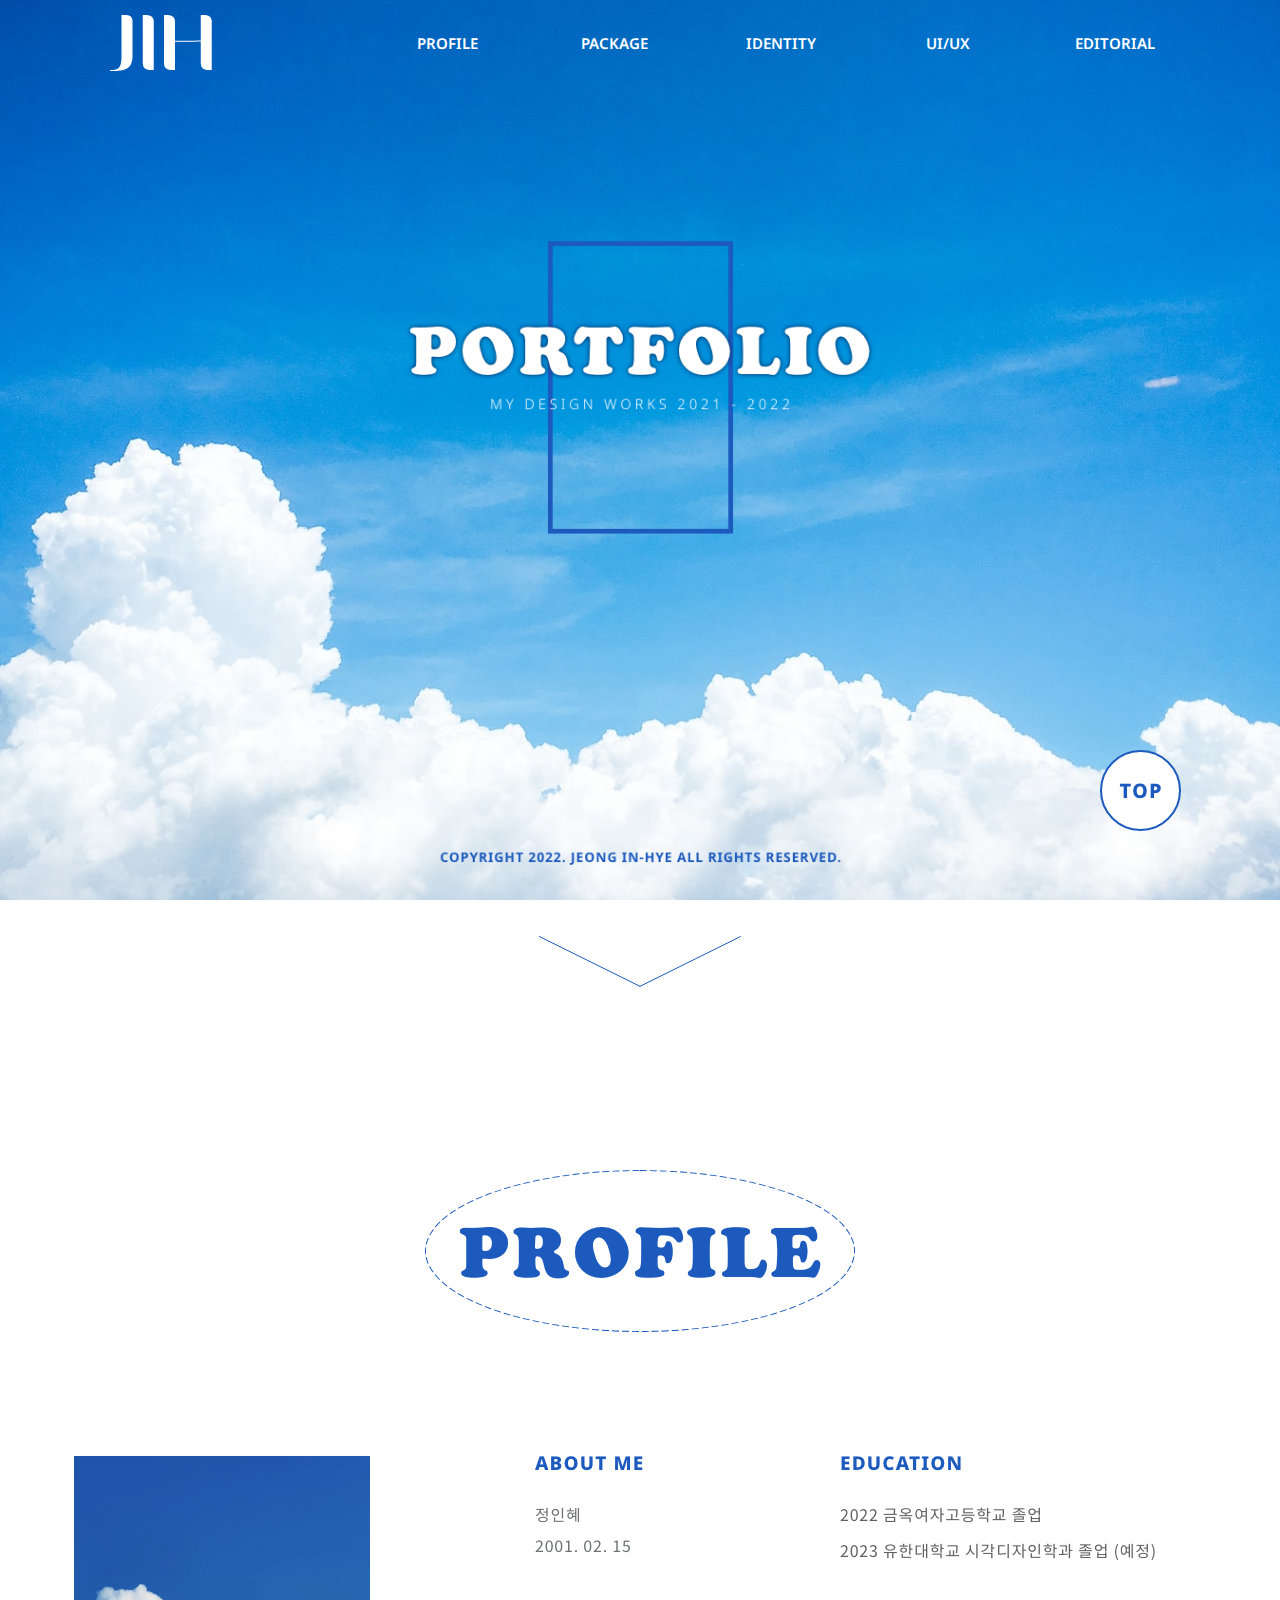
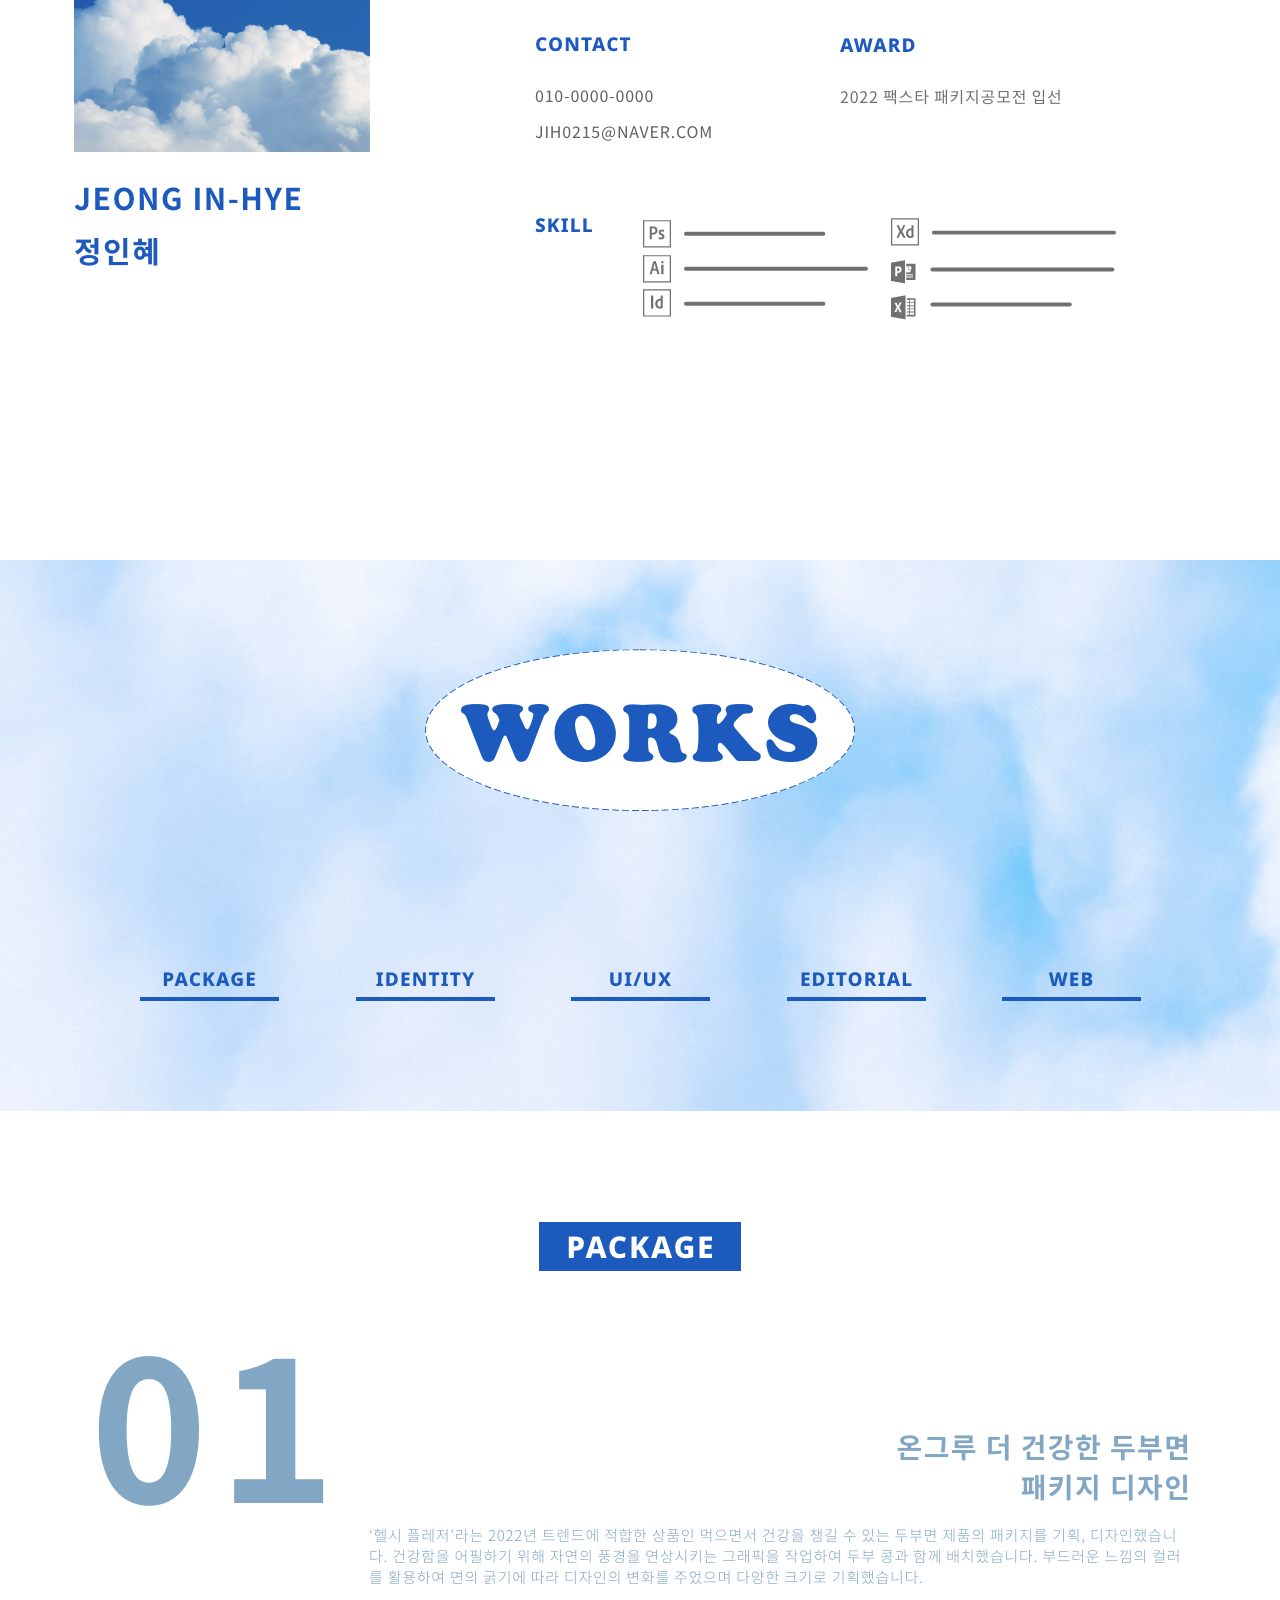
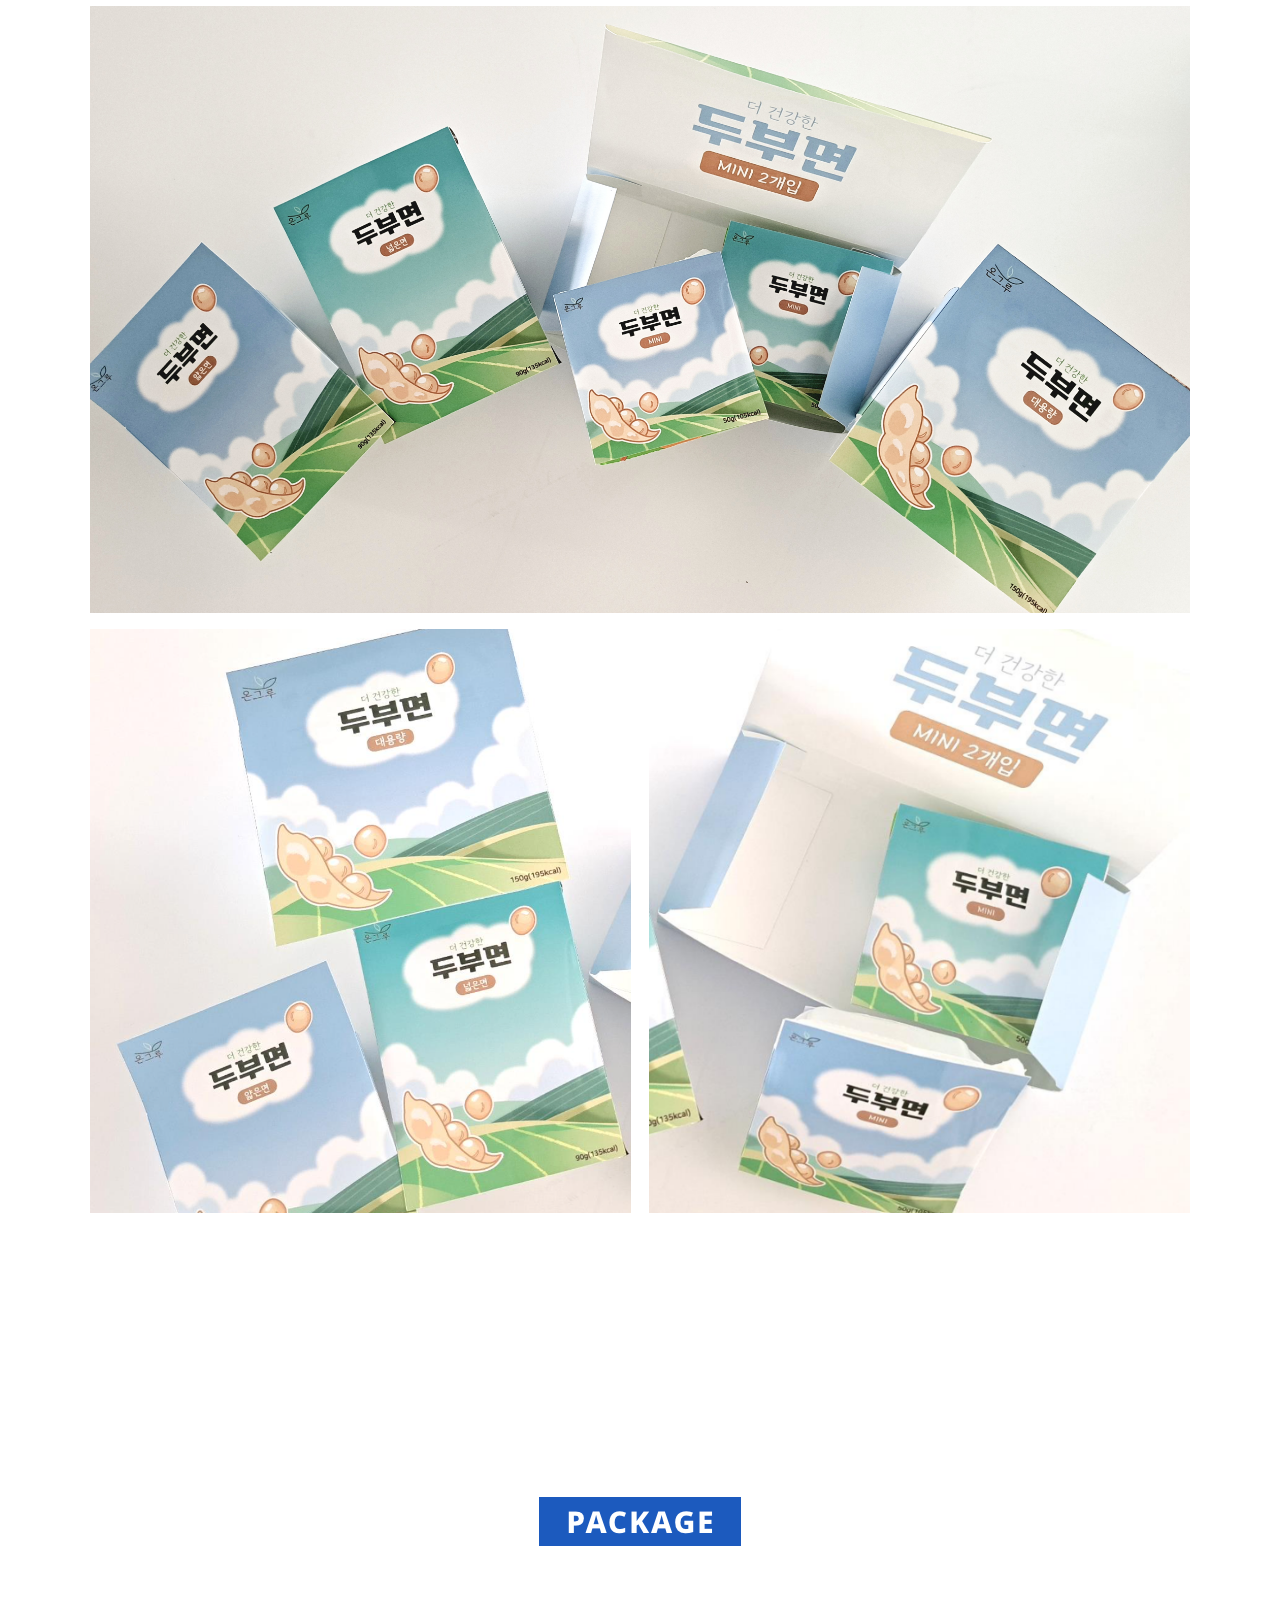
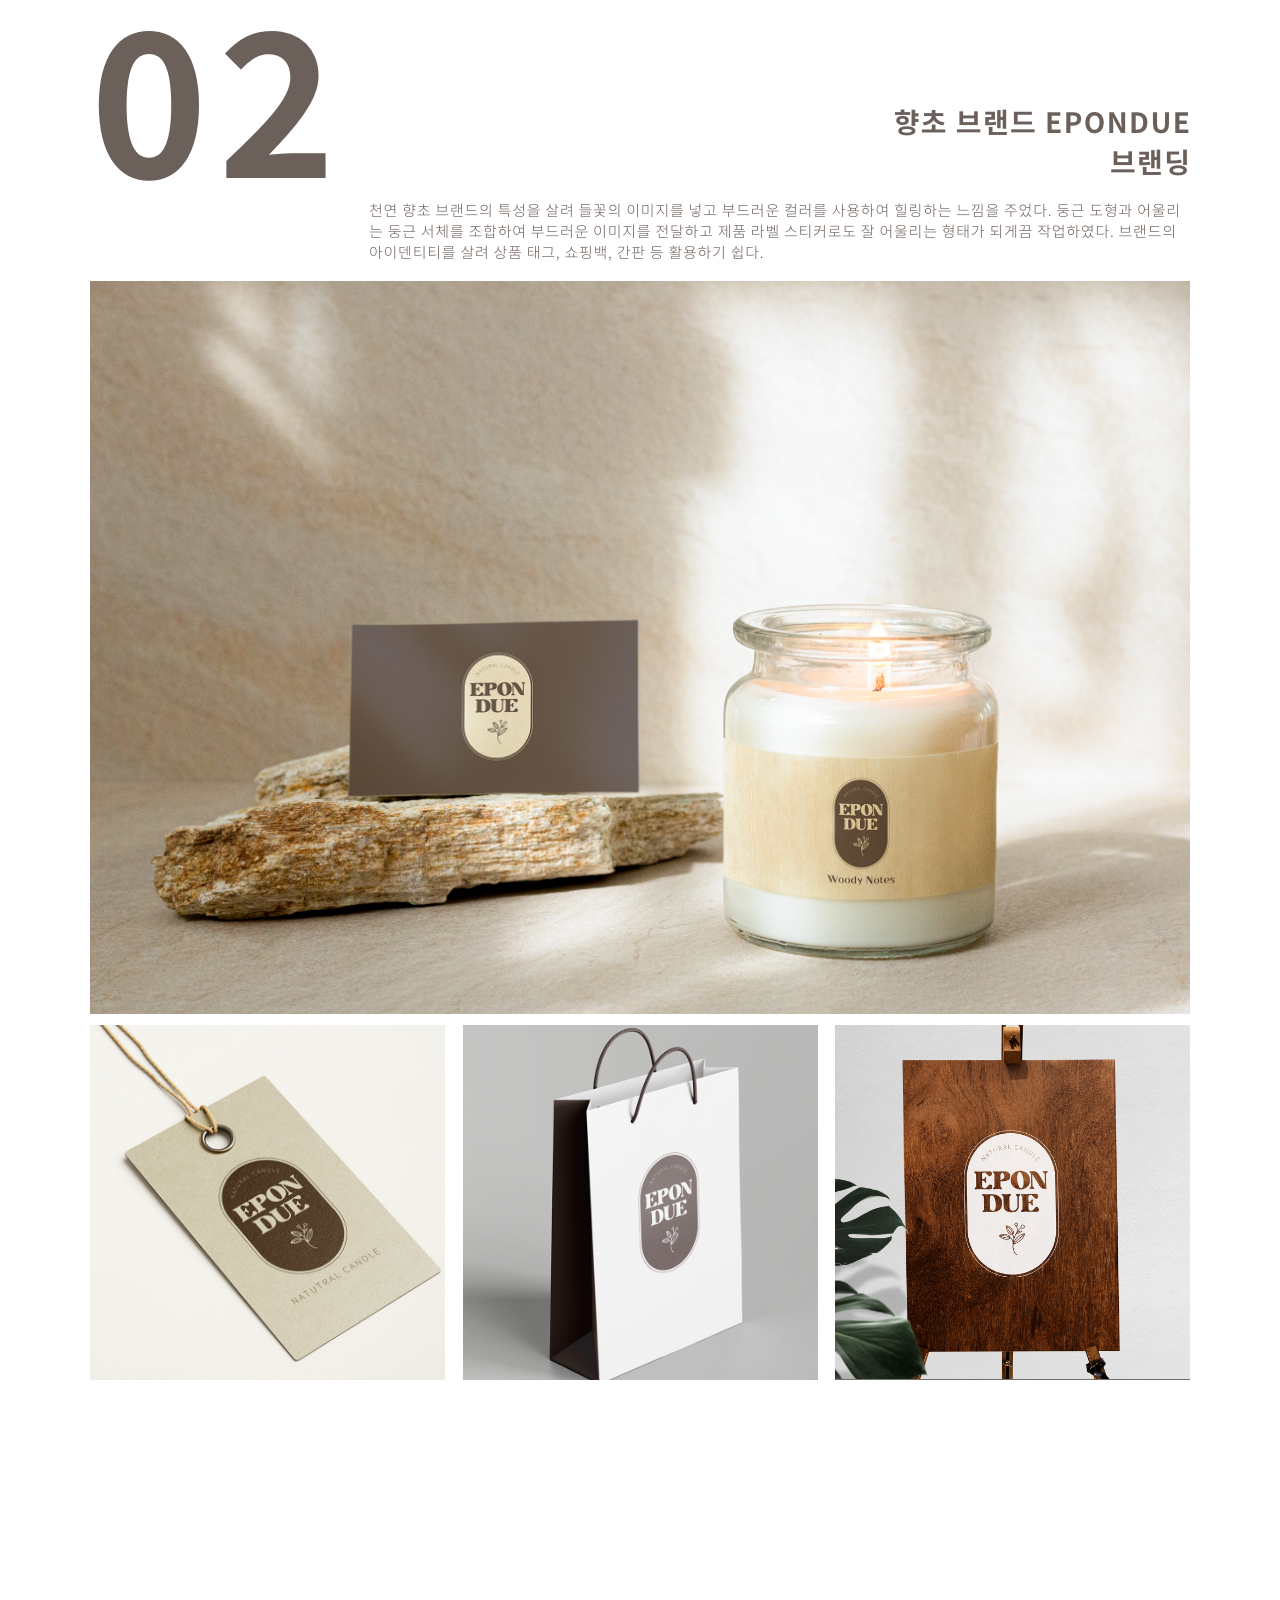
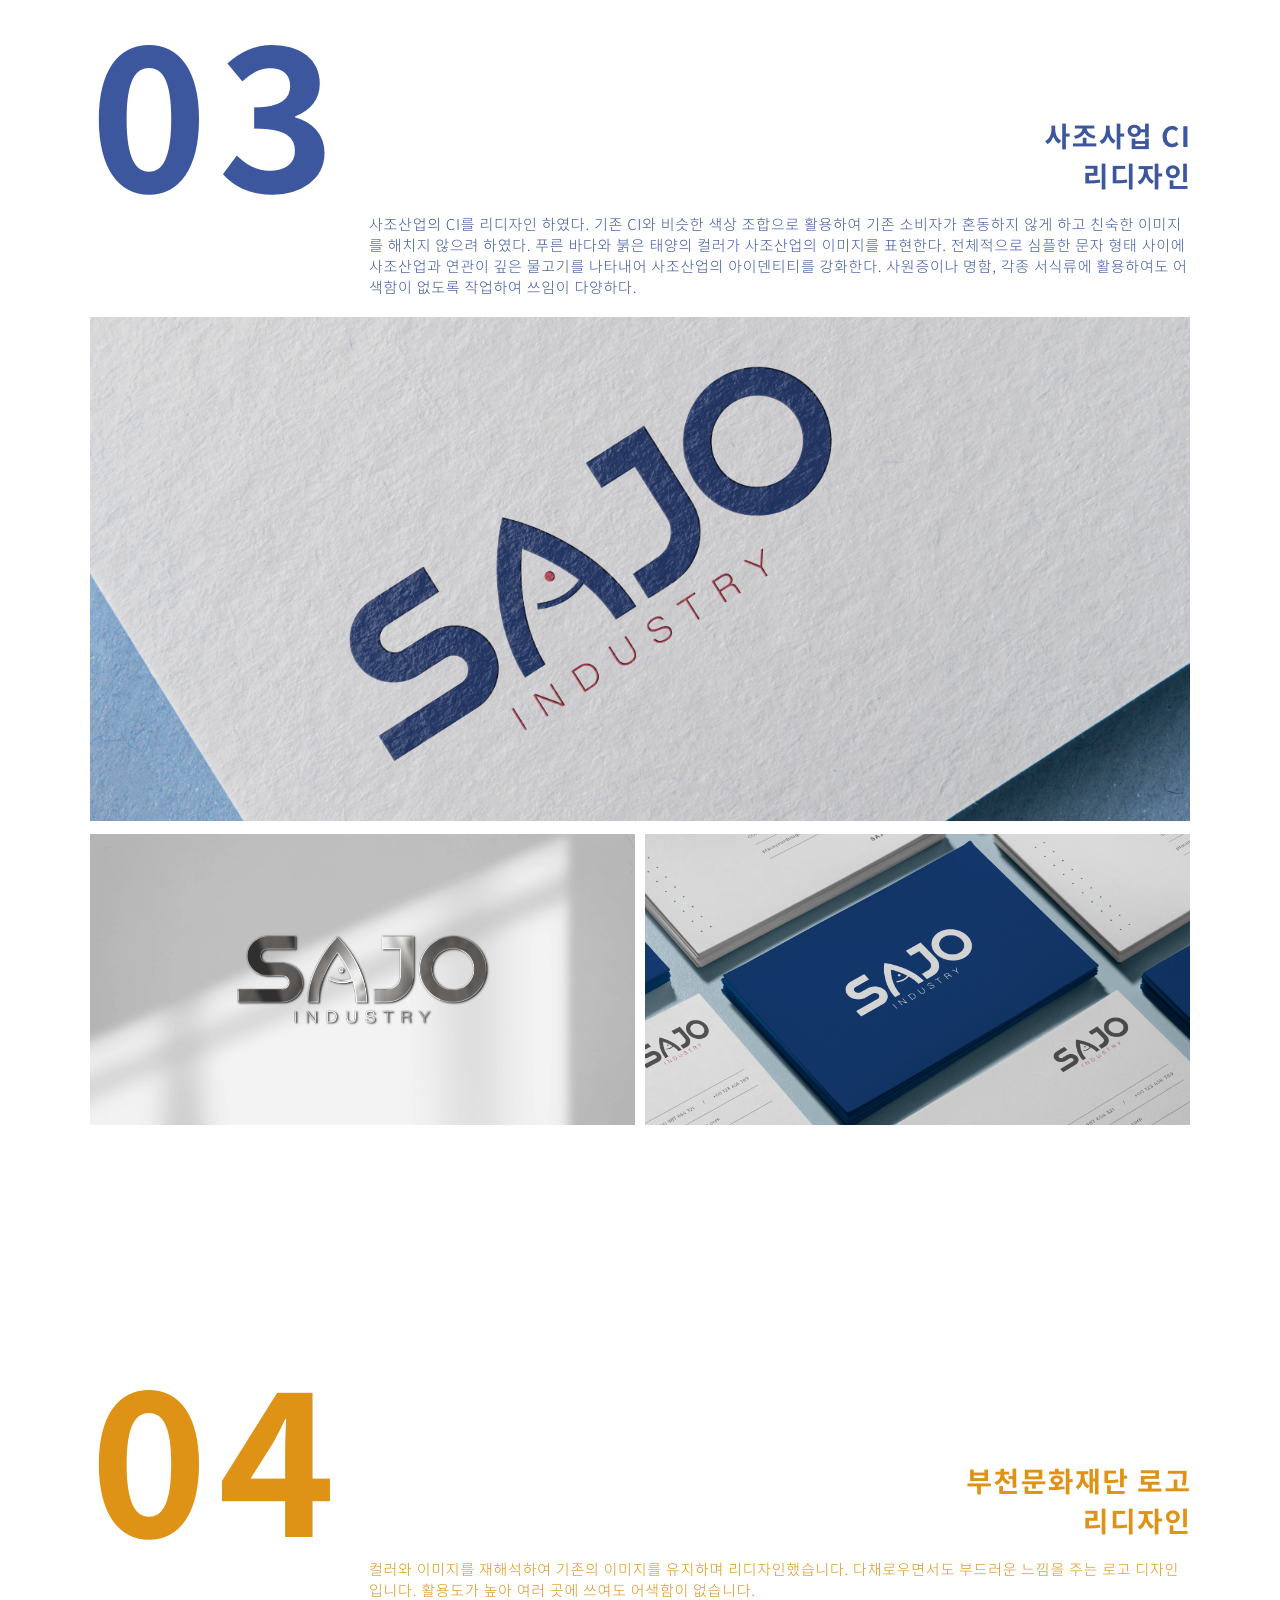
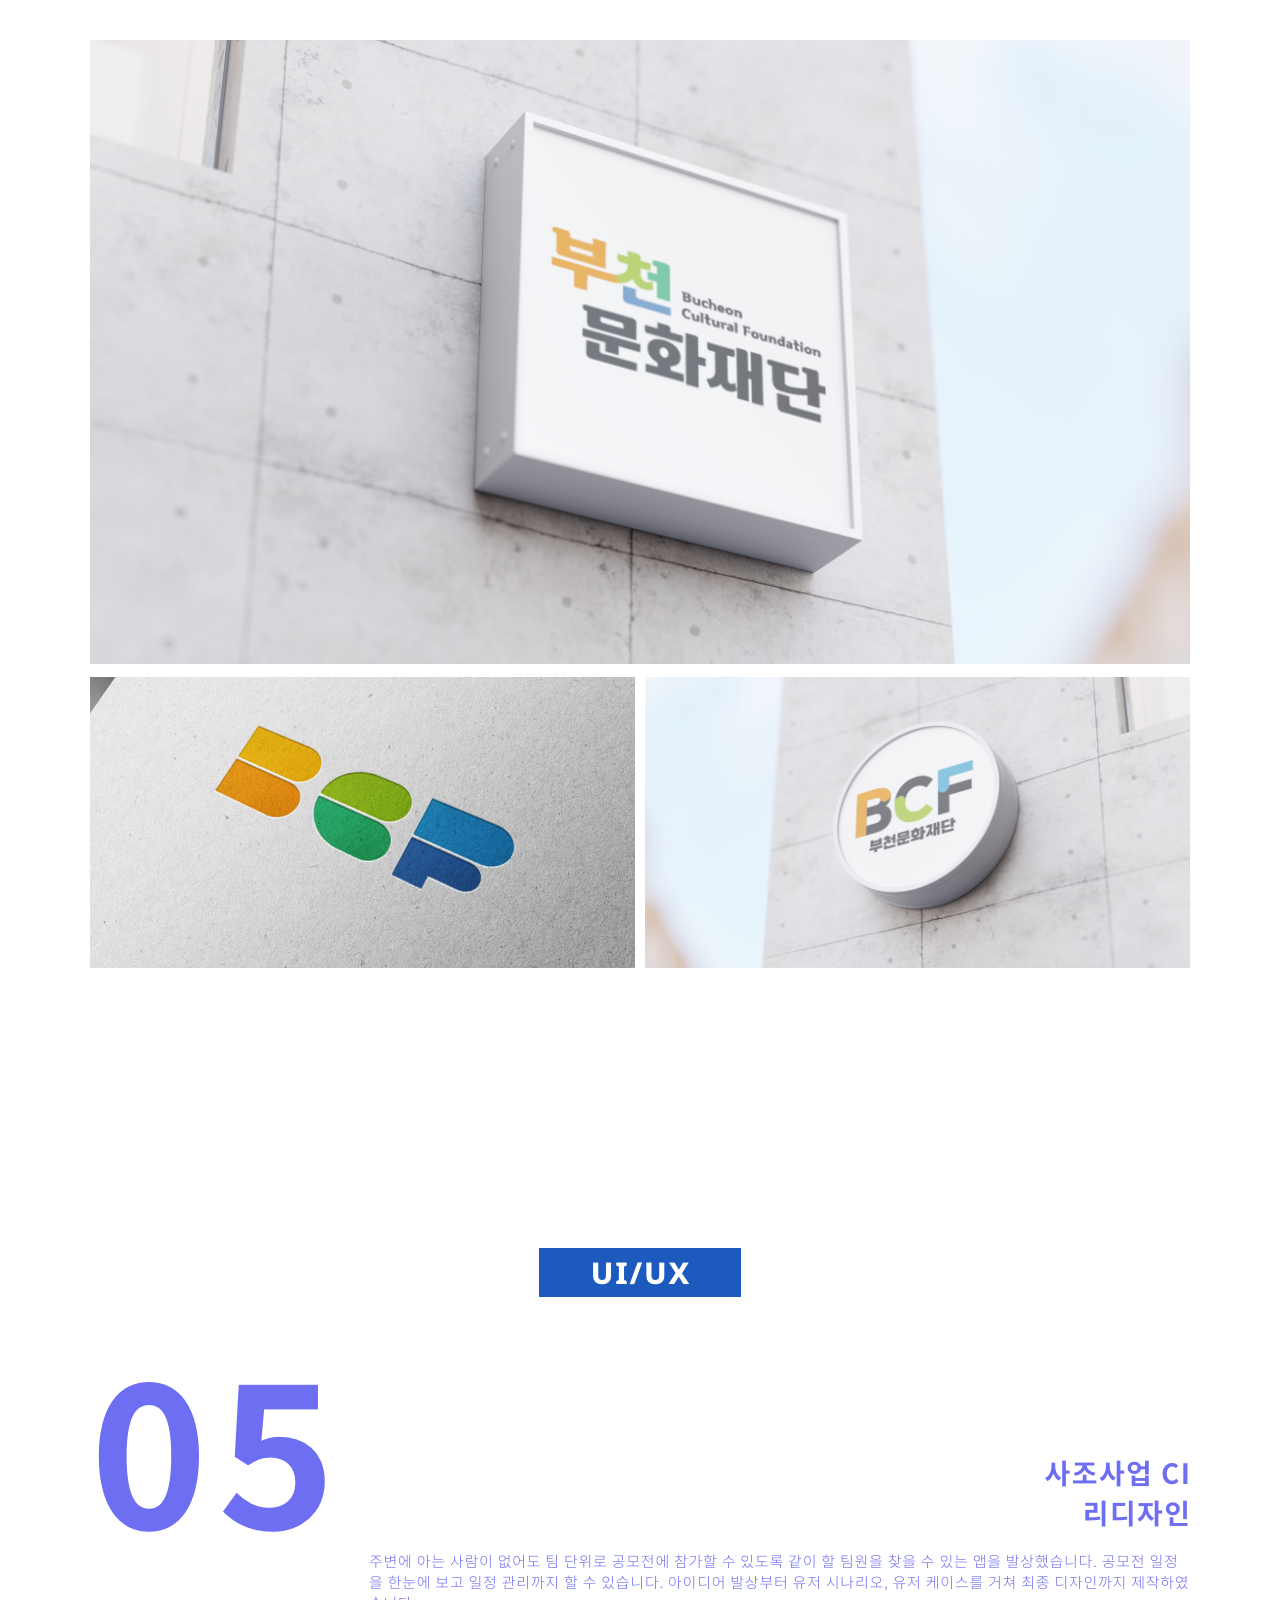
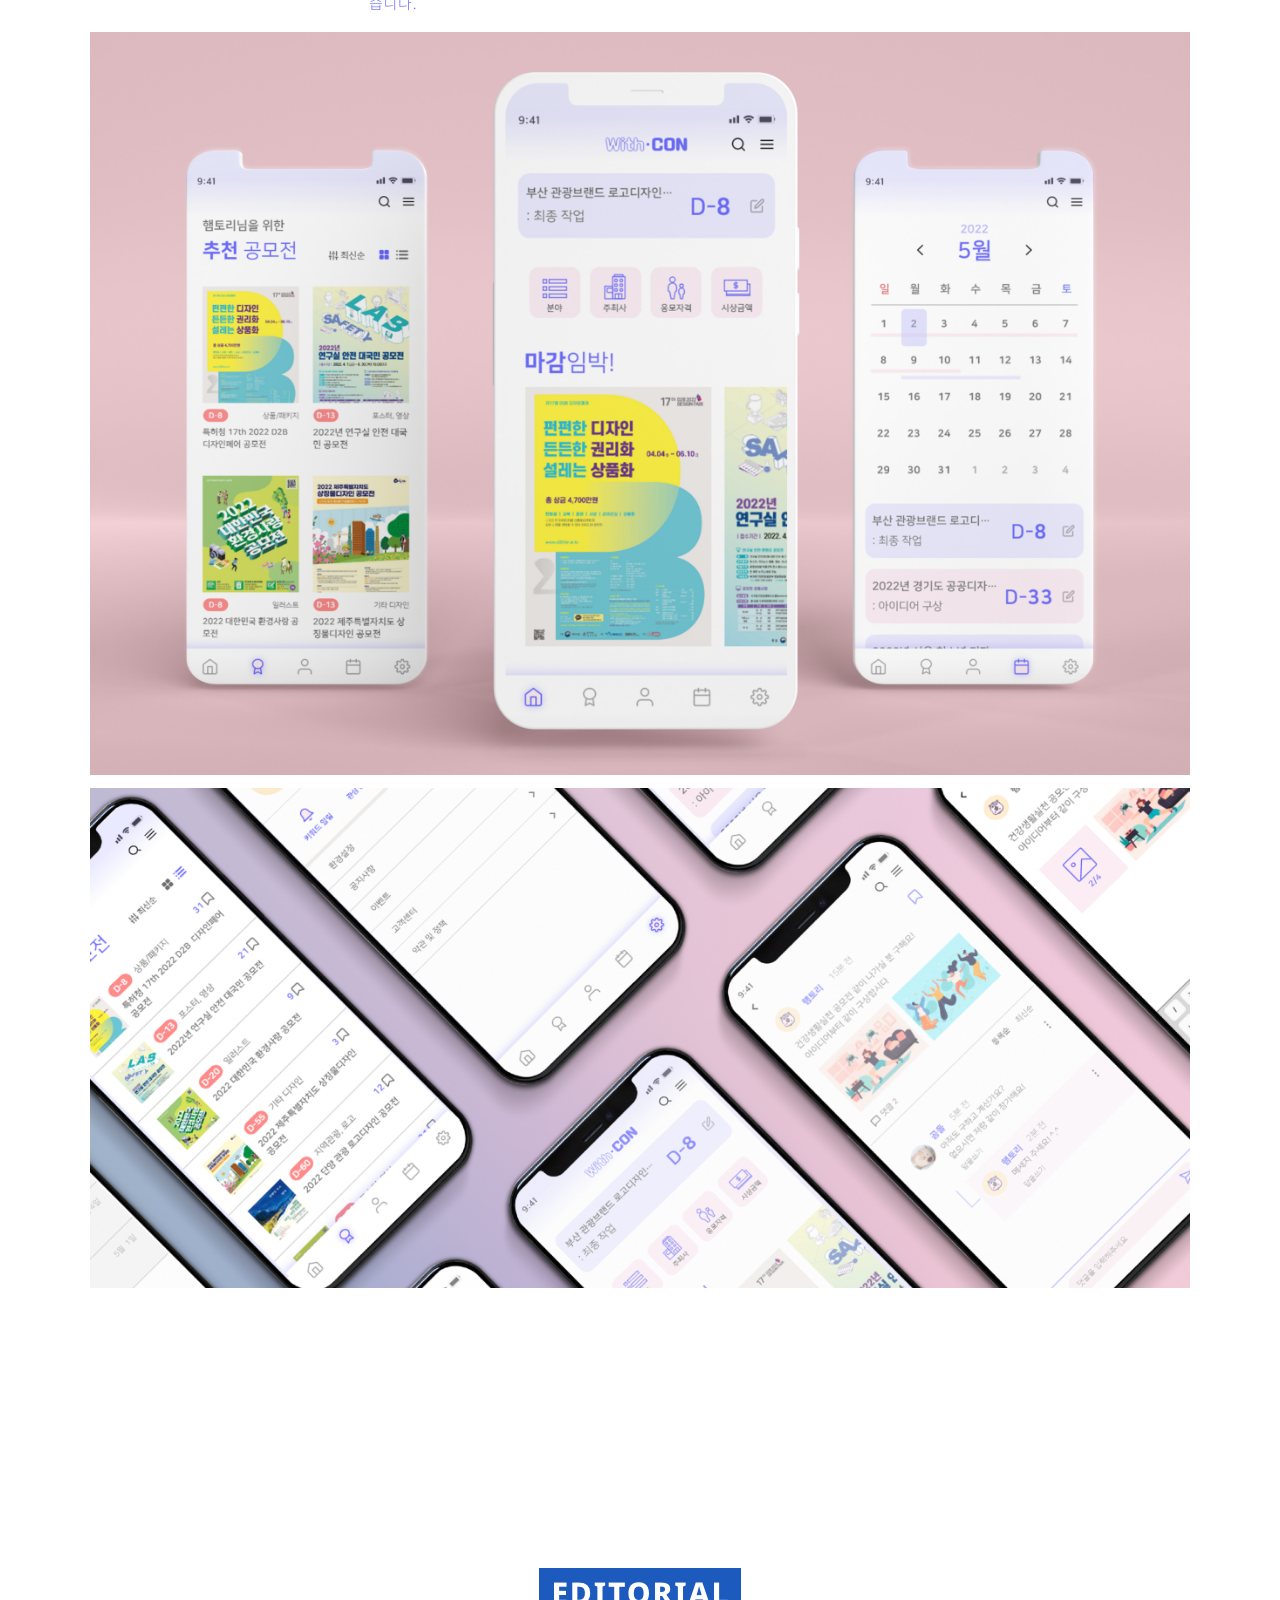
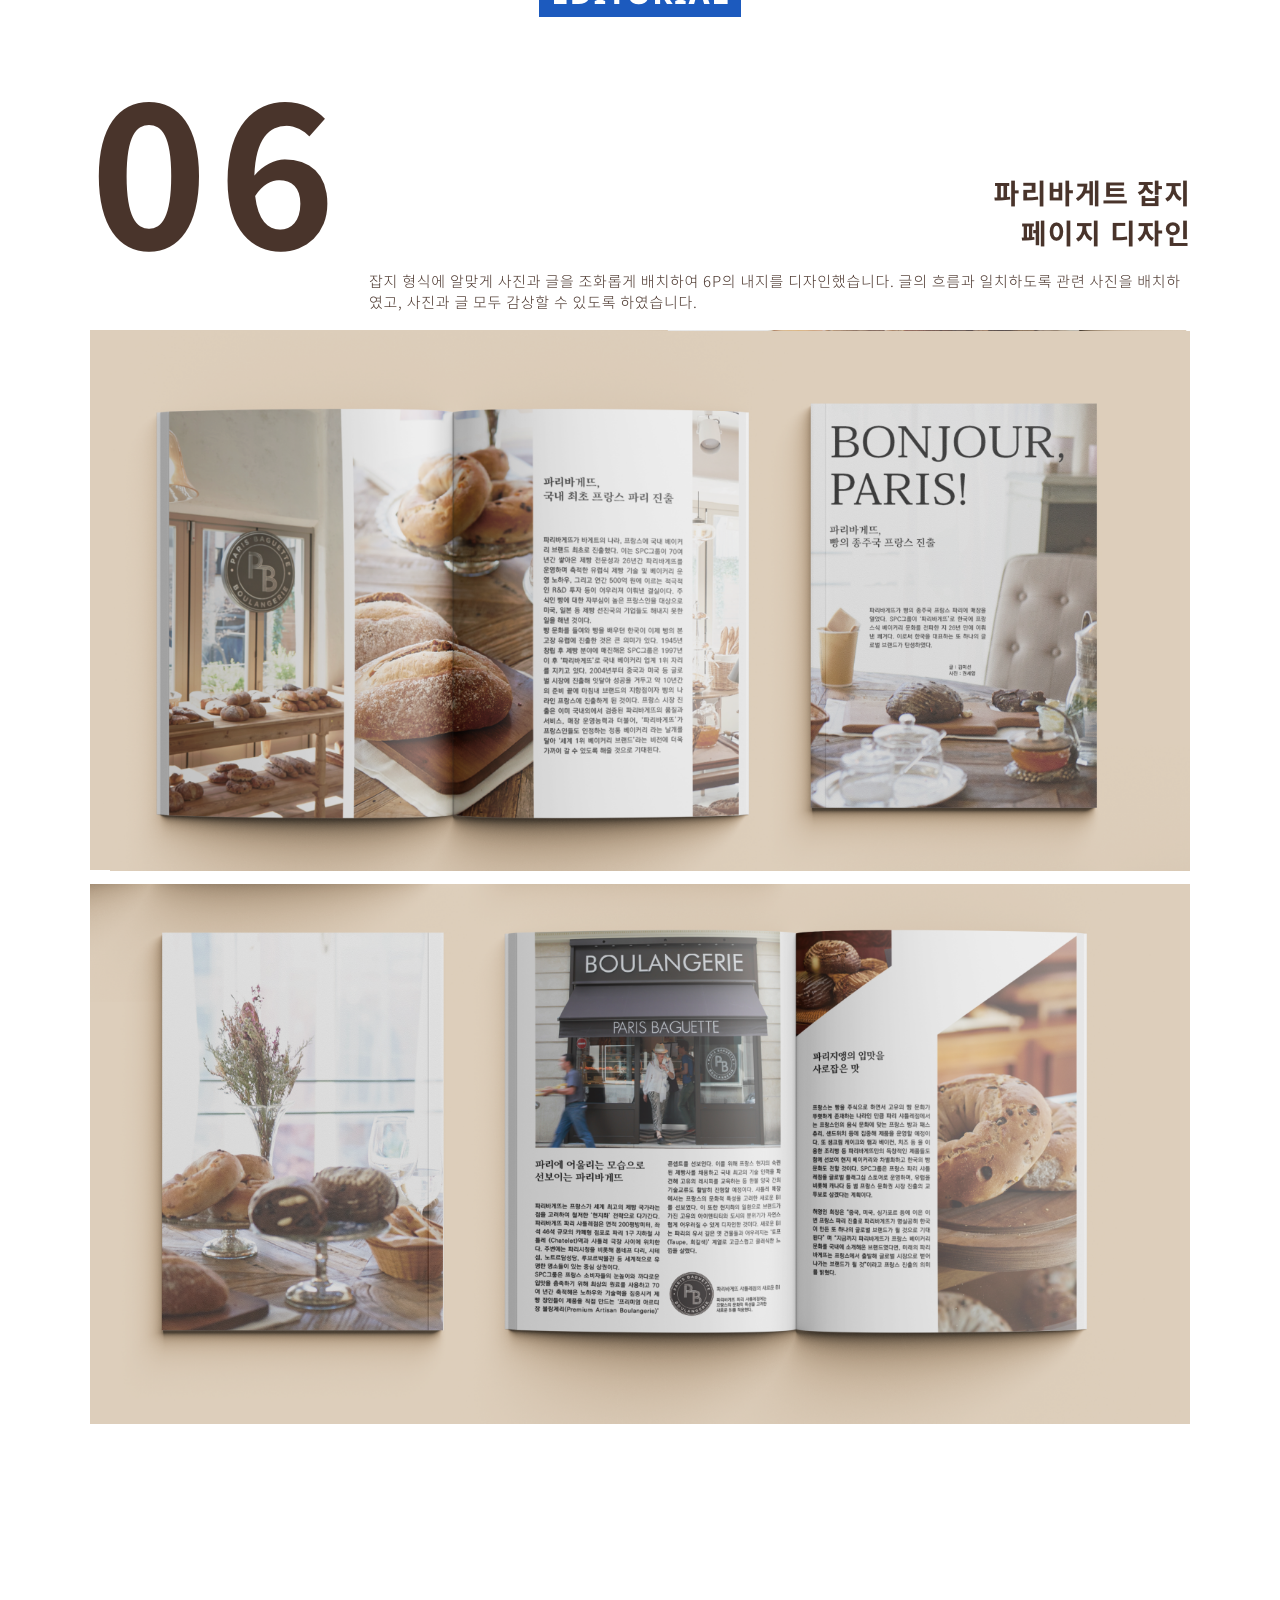
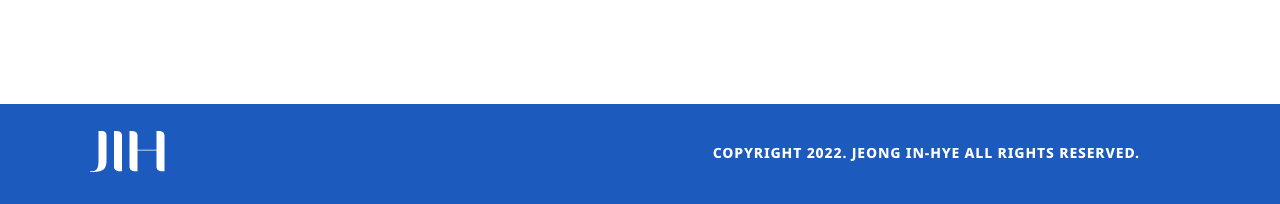
<file: index.html>
<!DOCTYPE html>
<html lang="ko">
<head>
    <meta charset="UTF-8">
    <meta http-equiv="X-UA-Compatible" content="IE=edge">
    <meta name="viewport" content="width=device-width, initial-scale=1.0">
    <title>Portfolio</title>
    <link rel="stylesheet" href="master.css">
    <script type="text/javascript"> var UserAgent = navigator.userAgent; if (UserAgent.match(/iPhone|ipad|Android|Windows CE|BlackBerry|Symbian|Windows Phone|webOS|Opera Mini|Opera Mobi|POLARIS|IEMobile|lgtelecom|nokia|SonyEricsson/i) != null || UserAgent.match(/LG|SAMSUNG|Samsung/) != null) { location.href = "m_index.html"; }</script>
</head>
<body>
    <!--상단바-->
    <div class="nav">
        <ul class="menubar">
            <li class="logo"><a><img src="img/logo.png"></a></li>
            <li class="menu menu01">
                <a onclick="fnMove('1')">PROFILE</a></li>
            <li class="menu menu02">
                <a onclick="fnMove('2')">PACKAGE</a></li>
            <li class="menu menu03">
                <a onclick="fnMove('3')">IDENTITY</a></li>
            <li class="menu menu04">
                <a onclick="fnMove('4')">UI/UX</a></li>
            <li class="menu menu04">
                <a onclick="fnMove('5')">EDITORIAL</a></li>
        </ul>
    </div>


    
    <!--메인화면-->

    <div class="box box1" id="anchor6"></div>




    <!--스크롤 요소-->
    <div class="scroll">
        <img src="img/web_scroll.png">
    </div>




    <!--프로필 영역-->
    <div class="web_profile" id="anchor1">
        <img src="img/web_profile.png">
    </div>


    <div class="web_profile_cont">
        <img src="img/web_profile_cont.png">
    </div>




    <!--작업물 영역-->
    <div class="web_works">
        <img src="img/web_works.png">
    </div>



    <!--패키지-->
    <div class="web_pac" id="anchor2">
        <img src="img/web_pac.png">
    </div>

    <div class="web_01">
        <img src="img/web_01.png">
    </div>





    <!--아이덴티티-->
    <div class="web_iden" id="anchor3">
        <img src="img/web_pac.png">
    </div>


    <div class="web_02">
        <img src="img/web_02.png">
    </div>

    <div class="web_03">
        <img src="img/web_03.png">
    </div>

    <div class="web_04">
        <img src="img/web_04.png">
    </div>




    <!--유아이유엑스-->
    <div class="web_uiux" id="anchor4">
        <img src="img/web_ui.png">
    </div>

    <div class="web_05">
        <img src="img/web_05.png">
    </div>




    <!--편집-->
    <div class="web_edit" id="anchor5">
        <img src="img/web_edit.png">
    </div>

    <div class="web_06">
        <img src="img/web_06.png">
    </div>




    <!--푸터 영역-->
    <footer>
        <div class="footer_img">
            <div class="logo_position">
                <img src="img/web_footer.png">
            </div>
        </div>
    </footer>



    <a onclick="fnMove('6')"><div class="top_bt"></div></a>

    <script type="text/javascript" src="smooth_scroll.js"></script>
    <script>
      function fnMove(seq){
          var offset = $("#anchor" + seq).offset();
          $('html, body').animate({scrollTop : offset.top},1000);
      }
    </script>



</body>
</html>
</file>
<file: master.css>
@import url('https://fonts.googleapis.com/css2?family=Noto+Sans:wght@100;200;300;400;500;600;700;800&display=swap');
/**---전 항목 공통---**/
*{
    margin: 0;
    padding: 0;
    text-decoration: none;
    list-style-type: none;
    position: relative;
}

.wrap{
    position: relative;
    width: 100%;
    height: 100%;
}


/**---네비게이션 적용(웹)---**/

.nav{
    width: 100%;
    height: 100px;
    background-color: none;
    display: flex;
    justify-content: center;
    align-items: center;
    z-index: 10;
    position: absolute;
}
.menubar{
    width: 1100px;
    height: 94px;
    border: 0px solid blue;
    display: flex;
    justify-content: space-between;
}
.logo{
    padding-right: 143px;
    margin-top: 12px;
    margin-left: 20px;
}
.menu{
    width: 150px;
    height: 40px;
    border: 0px solid green;
    text-align: center;
    margin-top: 30px;
}
.menu > a{
    color: white;
    font-family: 'Noto Sans', sans-serif;
    font-weight: 600;
    font-size: 15px;
}
.menu > a:hover{
    font-weight: 800;
    font-size: 18px;
}


.top_bt{
    background-image: url(img/top_bt_1.png);
    background-repeat: no-repeat;
    position: fixed;
    right: 80px;
    bottom: 50px;
    width: 100px;
    height: 100px;
    border: 0px solid red;
}


.top_bt:hover{
    background-image: url(img/top_bt_2.png);
}





/**---메인화면---**/
.box{
    width: 100%;
    height: 100vh;
    background-size: cover;
    background-position: center;
    display: flex;
    justify-content: center;
    align-items: center;
    position: relative;
}
.box1{background-image: url(img/web_bg.png);}






/**---스크롤---**/
.scroll{
    margin-top: 36px;
    margin-bottom: 183px;
    display: flex;
    justify-content: center;

}


/**---프로필 영역---**/
.web_profile{
    
    margin-bottom: 118px;
    display: flex;
    justify-content: center;

}

.web_profile_cont{

    margin-bottom: 240px;
    display: flex;
    justify-content: center;

}


/**---작업물 영역---**/
.web_works{
    margin-bottom: 111px;
    display: flex;
    justify-content: center;
}



/**---패키지---**/
.web_pac{

    display: flex;
    justify-content: center;
}

.web_01{
    margin-bottom: 284px;
    display: flex;
    justify-content: center;
}



/**---아이덴티티---**/
.web_iden{

    display: flex;
    justify-content: center;
}

.web_02{
    margin-bottom: 180px;
    display: flex;
    justify-content: center;
}

.web_03{
    margin-bottom: 180px;
    display: flex;
    justify-content: center;
}

.web_04{
    margin-bottom: 280px;
    display: flex;
    justify-content: center;
}



/**---유아이유엑스---**/
.web_uiux{
    display: flex;
    justify-content: center;
}

.web_05{
    margin-bottom: 280px;
    display: flex;
    justify-content: center;
}



/**---편집---**/
.web_edit{
    display: flex;
    justify-content: center;
}

.web_06{
    margin-bottom: 280px;
    display: flex;
    justify-content: center;
}



/**---푸터 적용 (공통)---**/
footer{
    width: 100%;
    height: 100px;
    background-color: #1C5ABE;
}
.footer_img{
    margin: 0 auto;
    width: 100%;
    height: 100px;
    display: flex;
    align-items: center;
    justify-content: center;
    border: 0px solid red;
}
.logo_position{
    width: 1100px;
    height: 60px;
    margin-top: 13px;
    border: 0px solid red;
}







.m_main{
    display: flex;
    justify-content: center;
}


.m_scroll{
    margin-top: 30px;
    margin-bottom: 54px;
    display: flex;
    justify-content: center;
}


.m_pro{
    margin-bottom: 37px;
    display: flex;
    justify-content: center;
}


.m_about{
    margin-bottom: 73px;
    display: flex;
    justify-content: center;
}

.m_works{
    margin-bottom: 45px;
    display: flex;
    justify-content: center;
}

.m_pack{
    margin-bottom: 26px;
    display: flex;
    justify-content: center;
}

.m_01{
    margin-bottom: 97px;
    display: flex;
    justify-content: center;
}  







.m_iden{
    margin-bottom: 26px;
    display: flex;
    justify-content: center;
}


.m_02{
    margin-bottom: 70px;
    display: flex;
    justify-content: center;
}

.m_03{
    margin-bottom: 70px;
    display: flex;
    justify-content: center;
}

.m_04{
    margin-bottom: 97px;
    display: flex;
    justify-content: center;
}







.m_uiux{
    margin-bottom: 26px;
    display: flex;
    justify-content: center;
}

.m_05{
    margin-bottom: 97px;
    display: flex;
    justify-content: center;
}





.m_web{
    margin-bottom: 26px;
    display: flex;
    justify-content: center;
}

.m_06{
    margin-bottom: 80px;
    display: flex;
    justify-content: center;
}


.m_footer{
    display: flex;
    justify-content: center;
}
</file>
